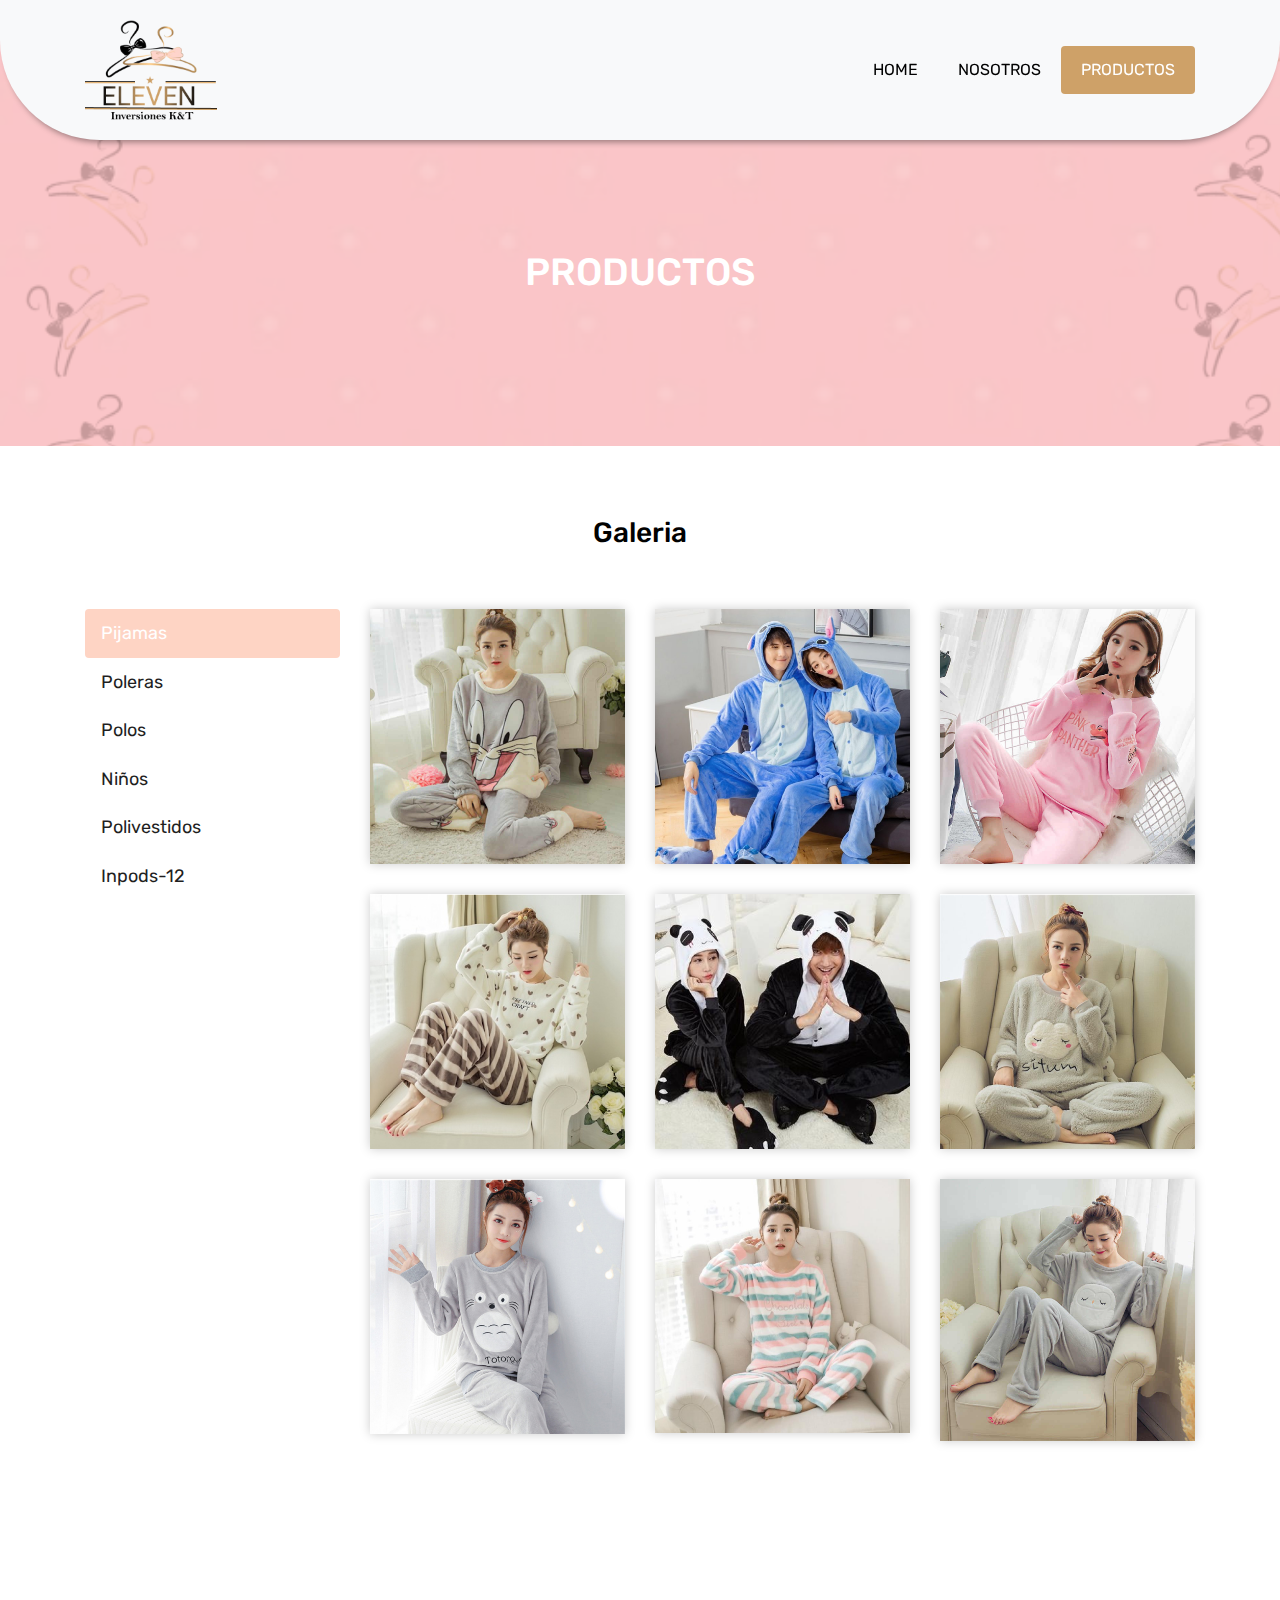
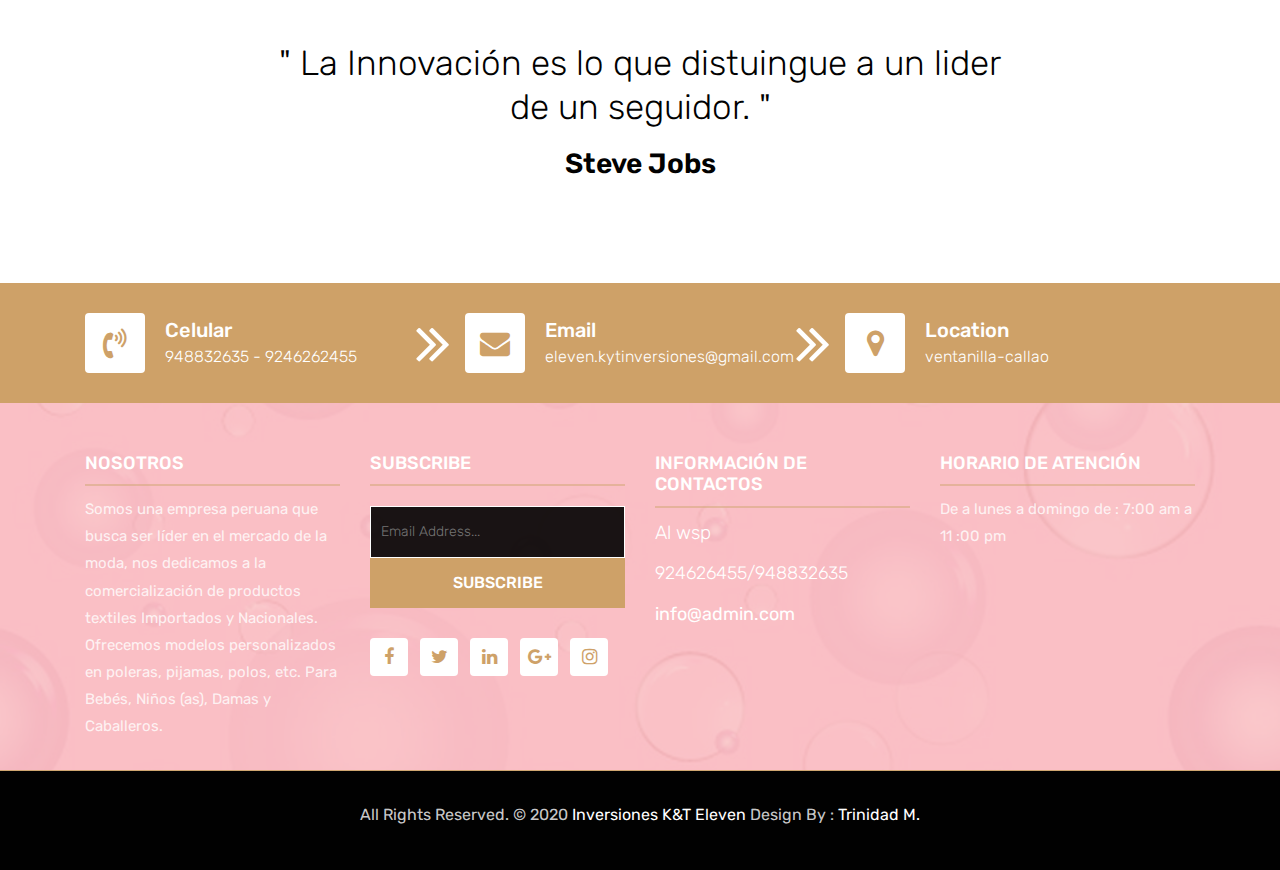
<file: menu.html>
<!DOCTYPE html>
<html lang="en">
<!-- Basic -->

<head>
	<meta charset="utf-8">
	<meta http-equiv="X-UA-Compatible" content="IE=edge">

	<!-- Mobile Metas -->
	<meta name="viewport" content="width=device-width, initial-scale=1">

	<!-- Site Metas -->
	<title>Elevenkytinversiones</title>
	<meta name="keywords" content="">
	<meta name="description" content="">
	<meta name="author" content="">

	<!-- Site Icons -->
	<link rel="shortcut icon" href="images/favicon.ico" type="image/x-icon">
	<link rel="apple-touch-icon" href="images/apple-touch-icon.png">

	<!-- Bootstrap CSS -->
	<link rel="stylesheet" href="css/bootstrap.min.css">
	<!-- Site CSS -->
	<link rel="stylesheet" href="css/style.css">
	<!-- Responsive CSS -->
	<link rel="stylesheet" href="css/responsive.css">
	<!-- Custom CSS -->
	<link rel="stylesheet" href="css/custom.css">

	<!--[if lt IE 9]>
      <script src="https://oss.maxcdn.com/libs/html5shiv/3.7.0/html5shiv.js"></script>
      <script src="https://oss.maxcdn.com/libs/respond.js/1.4.2/respond.min.js"></script>
    <![endif]-->

</head>

<body>
	<!-- Start header -->
	<header class="top-navbar">
		<nav class="navbar navbar-expand-lg navbar-light bg-light">
			<div class="container">
				<a class="navbar-brand" href="index.html">
					<img class="logo" src="images/logo de la pagiona.png" alt="" />
				</a>
				<button class="navbar-toggler" type="button" data-toggle="collapse" data-target="#navbars-rs-food"
					aria-controls="navbars-rs-food" aria-expanded="false" aria-label="Toggle navigation">
					<span class="navbar-toggler-icon"></span>
				</button>
				<div class="collapse navbar-collapse" id="navbars-rs-food">
					<ul class="navbar-nav ml-auto">
						<li class="nav-item"><a class="nav-link" href="index.html">Home</a></li>
						<li class="nav-item"><a class="nav-link" href="about.html">Nosotros</a></li>
						<li class="nav-item active"><a class="nav-link" href="menu.html">Productos</a></li>
						<!--	<li class="nav-item dropdown">
							<a class="nav-link dropdown-toggle" href="#" id="dropdown-a" data-toggle="dropdown">Pages</a>
							<div class="dropdown-menu" aria-labelledby="dropdown-a">
								<a class="dropdown-item" href="reservation.html">Reservation</a>
								<a class="dropdown-item" href="stuff.html">Stuff</a>
								<a class="dropdown-item" href="gallery.html">Gallery</a>
							</div>
						</li>
						<li class="nav-item dropdown">
							<a class="nav-link dropdown-toggle" href="#" id="dropdown-a" data-toggle="dropdown">Blog</a>
							<div class="dropdown-menu" aria-labelledby="dropdown-a">
								<a class="dropdown-item" href="blog.html">blog</a>
								<a class="dropdown-item" href="blog-details.html">blog Single</a>
							</div>
						</li> -->
				</div>
			</div>
		</nav>
	</header>
	<!-- End header -->

	<!-- Start All Pages -->
	<div class="all-page-title page-breadcrumb">
		<div class="container text-center">
			<div class="row">
				<div class="col-lg-12">
					<h1>PRODUCTOS</h1>
				</div>
			</div>
		</div>
	</div>
	<!-- End All Pages -->
	<!-- Start Gallery 
	<div class="gallery-box">
		<div class="container">
			<div class="row">
				<div class="col-lg-12">
					<div class="heading-title text-center">
						<h2>Ofertas Especiales de Temporadas</h2>
						<p>Lorem Ipsum is simply dummy text of the printing and typesetting</p>
					</div>
				</div>
			</div>
			<div class="tz-gallery">
				<div class="row">
					<div class="col-sm-12 col-md-4 col-lg-4">
						<a class="lightbox" href="images/polera  u.jpg">
							<img class="img-fluid" src="images/polera  u.jpg" alt="Gallery Images">
						</a>
					</div>
					<div class="col-sm-6 col-md-4 col-lg-4">
						<a class="lightbox" href="images/polera alianza 3.jpg">
							<img class="img-fluid" src="images/polera alianza 3.jpg" alt="Gallery Images">
						</a>
					</div>
					<div class="col-sm-6 col-md-4 col-lg-4">
						<a class="lightbox" href="images/polos frases de sueño.jpg">
							<img class="img-fluid" src="images/polos frases de sueño.jpg" alt="Gallery Images">
						</a>
					</div>
					<div class="col-sm-12 col-md-4 col-lg-4">
						<a class="lightbox" href="images/coneion perfercta polos.jpg">
							<img class="img-fluid" src="images/coneion perfercta polos.jpg" alt="Gallery Images">
						</a>
					</div>
					<div class="col-sm-6 col-md-4 col-lg-4">
						<a class="lightbox" href="images/poleras veguyeta.jpg">
							<img class="img-fluid" src="images/poleras veguyeta.jpg" alt="Gallery Images">
						</a>
					</div>
					<div class="col-sm-6 col-md-4 col-lg-4">
						<a class="lightbox" href="images/poni con  capucha.jpg">
							<img class="img-fluid" src="images/pijama enteriza uniocrniio madre e hija.jpg" alt="Gallery Images">
						</a>
					</div>
				</div>
			</div>
		</div>
	</div>
	 End Gallery -->


	<!-- Start Menu -->
	<div class="menu-box">
		<div class="container">
			<div class="row">
				<div class="col-lg-12">
					<div class="heading-title text-center">
						<h2>Galeria</h2>
					</div>
				</div>
			</div>

			<div class="row inner-menu-box">
				<div class="col-3">
					<div class="nav flex-column nav-pills" id="v-pills-tab" role="tablist" aria-orientation="vertical">


						<a class="nav-link active" id="v-pills-home-tab" data-toggle="pill" href="#v-pills-home" role="tab"
							aria-controls="v-pills-home" aria-selected="true">Pijamas</a>




						<a class="nav-link" id="v-pills-profile-tab" data-toggle="pill" href="#v-pills-profile" role="tab"
							aria-controls="v-pills-profile" aria-selected="false">Poleras</a>



						<a class="nav-link" id="v-pills-messages-tab" data-toggle="pill" href="#v-pills-messages" role="tab"
							aria-controls="v-pills-messages" aria-selected="false">Polos</a>


						<a class="nav-link" id="v-pills-settings-tab" data-toggle="pill" href="#v-pills-settings" role="tab"
							aria-controls="v-pills-settings" aria-selected="false">Niños</a>


						<a class="nav-link" id="v-pills-essus-tab" data-toggle="pill" href="#v-pills-essus" role="tab"
							aria-controls="v-pills-essus" aria-selected="false">Polivestidos</a>


						<a class="nav-link" id="v-pills-yoguers-tab" data-toggle="pill" href="#v-pills-yoguers" role="tab"
							aria-controls="v-pills-yoguers" aria-selected="false">Inpods-12</a>
					</div>
				</div>
				<!--PIJAMAS-->
				<div class="col-9">
					<div class="tab-content" id="v-pills-tabContent">

						<div class="tab-pane fade show active" id="v-pills-home" role="tabpanel" aria-labelledby="v-pills-home-tab">
							<div class="row">
								<div class="col-lg-4 col-md-6 special-grid drinks">
									<div class="gallery-single fix">
										<img src="images/pijam bugs bubby mujer polar.png" class="img-fluid" alt="Image">
										<div class="why-text">
											<h4>Pijama Bugs Bunny </h4>
											<p>Pijama con diseño de bugs bunny color plomo para dama, micropolar importado
												tallas = S.M.L.

											</p>
											<h5> s/ 85.90</h5>
										</div>
									</div>
								</div>

								<div class="col-lg-4 col-md-6 special-grid drinks">
									<div class="gallery-single fix">
										<img src="images/pijama stich azul pareja.png" class="img-fluid" alt="Image">
										<div class="why-text">
											<h4>Pijama stick para Adultos</h4>
											<p>Pijama con diseño de stich color azul para damas y caballeros material felpa antialergico.
												tallas = S.M.</p>
											<h5> s/.85.90 cada uno</h5>
										</div>
									</div>
								</div>

								<div class="col-lg-4 col-md-6 special-grid drinks">
									<div class="gallery-single fix">
										<img src="images/pijama pantera rosa.png" class="img-fluid" alt="Image">
										<div class="why-text">
											<h4>Pijama Bugs Bunny</h4>
											<p>Pijama con diseño de bugs bunny color melón para dama, micropolar importado
												tallas = S.M.L.</p>
											<h5> s/ 85.90</h5>
										</div>
									</div>
								</div>

								<div class="col-lg-4 col-md-6 special-grid lunch">
									<div class="gallery-single fix">
										<img src="images/pijama a rayas de corazones.png" class="img-fluid" alt="Image">
										<div class="why-text">
											<h4>Pijama de corazones</h4>
											<p>Pijama con diseño de corazones color blanco con marrón para dama, micropolar importado
												tallas = S.M.L.</p>
											<h5> s/.85.90</h5>
										</div>
									</div>
								</div>

								<div class="col-lg-4 col-md-6 special-grid lunch">
									<div class="gallery-single fix">
										<img src="images/pijama panda pareja.png" class="img-fluid" alt="Image">
										<div class="why-text">
											<h4>Pijama Panda para Adultos</h4>
											<p>Pijama con diseño de Panda para damas y caballeros material felpa antialergico.
												tallas = M.</p>
											<h5> s/ 85.90 cada uno</h5>
										</div>
									</div>
								</div>

								<div class="col-lg-4 col-md-6 special-grid lunch">
									<div class="gallery-single fix">
										<img src="images/piajama situm plomo.png" class="img-fluid" alt="Image">
										<div class="why-text">
											<h4>Pijama Situm</h4>
											<p>Pijama con diseño de situm color plomo para dama, micropolar importado
												tallas = S.M.L..</p>
											<h5> s/85.90</h5>
										</div>
									</div>
								</div>

								<div class="col-lg-4 col-md-6 special-grid dinner">
									<div class="gallery-single fix">
										<img src="images/pijama buho plomo.png" class="img-fluid" alt="Image">
										<div class="why-text">
											<h4>Pijama Buho</h4>
											<p>Pijama con diseño de Buho color plomo para dama, micropolar importado
												tallas = S.M.L</p>
											<h5> s/.85.90</h5>
										</div>
									</div>
								</div>

								<div class="col-lg-4 col-md-6 special-grid dinner">
									<div class="gallery-single fix">
										<img src="images/pijama a rayas letra chocolate.png" class="img-fluid" alt="Image">
										<div class="why-text">
											<h4>Pijama chocolate</h4>
											<p>Pijama con diseño de letra chocolate a rayas azul y rosa para dama, micropolar importado
												tallas = S.M.Ld.</p>
											<h5> s/85.90</h5>
										</div>
									</div>
								</div>

								<div class="col-lg-4 col-md-6 special-grid dinner">
									<div class="gallery-single fix">
										<img src="images/pijama buho cerrado el ojo.png" class="img-fluid" alt="Image">
										<div class="why-text">
											<h4>Pijama Buho Dormilón</h4>
											<p>Pijama con diseño de Buho dormilón color plomo para dama, micropolar importado
												tallas = S.M.L.</p>
											<h5> s/.85.90</h5>
										</div>
									</div>
								</div>
							</div>
						</div>
						<!--POLERAS-->
						<div class="tab-pane fade" id="v-pills-profile" role="tabpanel" aria-labelledby="v-pills-profile-tab">
							<div class="row">
								<div class="col-lg-4 col-md-6 special-grid drinks">
									<div class="gallery-single fix">
										<img src="images/´poleras best friend bñlanco.png" class="img-fluid" alt="Image">
										<div class="why-text">
											<h4>Polera Best Friend</h4>
											<p>Polera Best friend color Blanco, Rojo, Azul, Rosado, Negro, plomo sin capucha para damas
												material Franela reactiva.
												Talla= S.M.L.XL.</p>
											<h5> S/. 59.90 cada uno</h5>
										</div>
									</div>
								</div>

								<div class="col-lg-4 col-md-6 special-grid drinks">
									<div class="gallery-single fix">
										<img src="images/polera friee fire ploma.png" class="img-fluid" alt="Image">
										<div class="why-text">
											<h4>Polera Bugs Bunny</h4>
											<p>Polera diseño Bugs Bunny color azul con rojo en puntos blancos sin capucha para dama material
												Franela reactiva.
												Talla = S.M.L.XL.</p>
											<h5> S/ 64.90</h5>
										</div>
									</div>
								</div>
								<div class="col-lg-4 col-md-6 special-grid drinks">
									<div class="gallery-single fix">
										<img src="images/poleras mr y mrs pñareja.png" class="img-fluid" alt="Image">
										<div class="why-text">
											<h4>Poleras Pareja</h4>
											<p>Polera diseño de mikey mause en letras de pareja hombre /mujer con capúcha todos los colores
												material French Terry
												Talla= S.M.L.XL.</p>
											<h5> S/69.90 cada uno</h5>
										</div>
									</div>
								</div>
								<div class="col-lg-4 col-md-6 special-grid drinks">
									<div class="gallery-single fix">
										<img src="images/polera de la u rpojp con caúcha.png" class="img-fluid" alt="Image">
										<div class="why-text">
											<h4>Poletra Universitario</h4>
											<p>Polera deportiva de la U color rojo con capucha para caballeros material Franela reactiva.
												Talla= S.M.L.XL.
											</p>
											<h5> S/69.90</h5>
										</div>
									</div>
								</div>
								<div class="col-lg-4 col-md-6 special-grid drinks">
									<div class="gallery-single fix">
										<img src="images/polera alianza pareja.png" class="img-fluid" alt="Image">
										<div class="why-text">
											<h4>Polera Alianza Lima </h4>
											<p>Polera deportiva de Alienza Lima sin capucha para caballero en color azul, Negro, Plomo, Blanco
												material Franela reactiva.
												Talla= S.M.L.XL.</p>
											<h5> S/. 59.90</h5>
										</div>
									</div>
								</div>
								<div class="col-lg-4 col-md-6 special-grid drinks">
									<div class="gallery-single fix">
										<img src="images/polera cristal ploma hombre.png" class="img-fluid" alt="Image">
										<div class="why-text">
											<h4>Polera Cristal</h4>
											<p>Polera deportiva de Cristal con capucha para caballero en color azul, Negro, Plomo, Blanco
												material Franela reactiva.
												Talla=.M.L.XL.</p>
											<h5> S/.69.90</h5>
										</div>
									</div>
								</div>
								<div class="col-lg-4 col-md-6 special-grid drinks">
									<div class="gallery-single fix">
										<img src="images/polera fornite hombre.png" class="img-fluid" alt="Image">
										<div class="why-text">
											<h4>Polera Fornite</h4>
											<p>Polera con estampado de Fornite sin capucha para caballero en color azul, Negro, Plomo, Blanco
												material Franela reactiva.
												Talla= S.M.L.XL.</p>
											<h5> S/.59.90</h5>
										</div>
									</div>
								</div>
								<div class="col-lg-4 col-md-6 special-grid drinks">
									<div class="gallery-single fix">
										<img src="images/polera universidad mujer.png" class="img-fluid" alt="Image">
										<div class="why-text">
											<h4>Polera Universitaria</h4>
											<p>Polera con estampado de la universidad para damas / caballero en color azul, Negro, Plomo,
												Blanco material Franela reactiva.
												Talla= S.M.L.XL.</p>
											<h5> S/.59.90</h5>
										</div>
									</div>
								</div>

								<div class="col-lg-4 col-md-6 special-grid drinks">
									<div class="gallery-single fix">
										<img src="images/poleras de play pareja en rojo.png" class="img-fluid" alt="Image">
										<div class="why-text">
											<h4>Polera Play Game</h4>
											<p>Polera con estampado de videojuego con capucha para damas / caballero en color Rojo azul,
												Negro, Plomo, Blanco material Franela reactiva.
												Talla= S.M.L.XL.
											</p>
											<h5> S/.69.90</h5>
										</div>
									</div>
								</div>
							</div>
						</div>
						<!--POLOS-->
						<div class="tab-pane fade" id="v-pills-messages" role="tabpanel" aria-labelledby="v-pills-messages-tab">
							<div class="row">
								<div class="col-lg-4 col-md-6 special-grid lunch">
									<div class="gallery-single fix">
										<img src="images/polos con nombre pareja.png" class="img-fluid" alt="Image">
										<div class="why-text">
											<h4>Polos Estampado Pareja</h4>
											<p>Polos Estamapado Personalizados en todos los colores para dama y caballeros material algodón
												Talla=S.M.L.</p>
											<h5> S/34.90 cada uno</h5>
										</div>
									</div>
								</div>

								<div class="col-lg-4 col-md-6 special-grid lunch">
									<div class="gallery-single fix">
										<img src="images/polos de pareja spiderman m2.png" class="img-fluid" alt="Image">
										<div class="why-text">
											<h4>Polos spiderman</h4>
											<p>Polos estampados diseño de spiderman ideal para pareja en todos los colores material algodón
												Talla=S.M.L.</p>
											<h5> S/34.90 cada uno</h5>
										</div>
									</div>
								</div>
								<div class="col-lg-4 col-md-6 special-grid lunch">
									<div class="gallery-single fix">
										<img src="images/polos forever en pareja forever.png" class="img-fluid" alt="Image">
										<div class="why-text">
											<h4>Polos Estampados Calaberas</h4>
											<p>Polos estampados diseño de calaberas para damas y caballeros en todos los colores material
												algodón
												Talla=S.M.L.</p>
											<h5> S/.34.90 cada uno</h5>
										</div>
									</div>
								</div>
								<div class="col-lg-4 col-md-6 special-grid lunch">
									<div class="gallery-single fix">
										<img src="images/polos pñareja de pocoyo en blanco.png" class="img-fluid" alt="Image">
										<div class="why-text">
											<h4>Polos Pocoyo</h4>
											<p>Polos estampados diseño de Pocoyo para damas y caballeros en todos los colores material algodón
												Talla=S.M.L.</p>
											<h5> S/.34.90 cada uno </h5>
										</div>
									</div>
								</div>
								<div class="col-lg-4 col-md-6 special-grid lunch">
									<div class="gallery-single fix">
										<img src="images/polos spiderman en  pareja.png" class="img-fluid" alt="Image">
										<div class="why-text">
											<h4>Polos Spiderman</h4>
											<p>Polos estampados diseño de Spiderman para damas y caballeros en todos los colores material
												algodón
												Talla=S.M.L..</p>
											<h5> S/.34.90 cada uno.</h5>
										</div>
									</div>
								</div>
								<div class="col-lg-4 col-md-6 special-grid lunch">
									<div class="gallery-single fix">
										<img src="images/polos áreja sueño en letra.png" class="img-fluid" alt="Image">
										<div class="why-text">
											<h4>Polos letras de sueños </h4>
											<p>Polos estampados diseño de frases para damas y caballeros en todos los colores material algodón
												Talla=S.M.L.</p>
											<h5> S/.34.90 cada uno.</h5>
										</div>
									</div>
								</div>
								<div class="col-lg-4 col-md-6 special-grid lunch">
									<div class="gallery-single fix">
										<img src="images/polo trio famili.png" class="img-fluid" alt="Image">
										<div class="why-text">
											<h4>Polos Family</h4>
											<p>Polos estampados diseño Familia para damas y caballeros y niños(todas las tallas) en todos los
												colores material algodón
												Talla=S.M.L..</p>
											<h5> s/.90. 00 Los tres.</h5>
										</div>
									</div>
								</div>
								<div class="col-lg-4 col-md-6 special-grid lunch">
									<div class="gallery-single fix">
										<img src="images/polo progamm.png" class="img-fluid" alt="Image">
										<div class="why-text">
											<h4>Polos Frases </h4>
											<p>Polos estampados diseño de frases de programador, para damas y caballeros en todos los colores
												material algodón
												Talla=S.M.L.</p>
											<h5> 34.90</h5>
										</div>
									</div>
								</div>

								<div class="col-lg-4 col-md-6 special-grid lunch">
									<div class="gallery-single fix">
										<img src="images/polo wall e aul pareja.png" class="img-fluid" alt="Image">
										<div class="why-text">
											<h4>Polos Estampados Wall-E</h4>
											<p>Polos estampados diseño de Wall-E para damas y caballeros en todos los colores material algodón
												Talla=S.M.L..</p>
											<h5> S/.34.90 cada uno.</h5>
										</div>
									</div>
								</div>
							</div>
						</div>
						<!--NIÑOS-->
						<div class="tab-pane fade" id="v-pills-settings" role="tabpanel" aria-labelledby="v-pills-settings-tab">
							<div class="row">
								<div class="col-lg-4 col-md-6 special-grid dinner">
									<div class="gallery-single fix">
										<img src="images/pijama bebe inicornio 1.png" class="img-fluid" alt="Image">
										<div class="why-text">
											<h4>Pijama Bebe Unicornio</h4>
											<p>Pijama con diseño de unicornio con capucha color fuccia con blanco para bebe, material felpa antialergico.
												Disponible en Talla = 4</p>
											<h5> s/.85.90</h5>
										</div>
									</div>
								</div>


								<div class="col-lg-4 col-md-6 special-grid dinner">
									<div class="gallery-single fix">
										<img src="images/pijama bebe de stich.png" class="img-fluid" alt="Image">
										<div class="why-text">
											<h4>Pijama bebe Stich</h4>
											<p>Pijama con diseño de Stich, color azul para bebe material felpa antialergico
												Disponible en Talla = 4 </p>
											<h5> s/. 85.90</h5>
										</div>
									</div>
								</div>
								<div class="col-lg-4 col-md-6 special-grid dinner">
									<div class="gallery-single fix">
										<img src="images/pijama panda bebe.png" class=" img-fluid" alt="Image">
										<div class="why-text">
											<h4>Pijama bebe Panda</h4>
											<p>Pijama con diseño de panda, para bebe material felpa antialergicas.
												Disponible en Talla = 4 </p>
											<h5> s/.85.90</h5>
										</div>
									</div>
								</div>
								<div class="col-lg-4 col-md-6 special-grid dinner">
									<div class="gallery-single fix">
										<img src="images/polera niña frozen.png" class="img-fluid" alt="Image">
										<div class="why-text">
											<h4>Poleras Estampado Frozen</h4>
											<p>Poleras estampados diseño de Frozen (puedes escoger tu diseño que más te
												guste) para niñas en
												todos los colores material algodón
												todas las tallas</p>
											<h5> S/67.90 </h5>
										</div>
									</div>
								</div>
								<div class="col-lg-4 col-md-6 special-grid dinner">
									<div class="gallery-single fix">
										<img src="images/ppolera niños troll.png" class="img-fluid" alt="Image">
										<div class="why-text">
											<h4>Poleras Estamapados de Troll </h4>
											<p>Poleras estampados diseño de Troll (puedes escoger tu diseño que más te
												guste) para niños en
												todos los colores material algodón
												todas las tallas.</p>
											<h5>S/67.90 </h5>
										</div>
									</div>
								</div>
								<div class="col-lg-4 col-md-6 special-grid dinner">
									<div class="gallery-single fix">
										<img src="images/polera niños sony.png " class="img-fluid" alt="Image">
										<div class="why-text">
											<h4>Poleras Estampado de Sony</h4>
											<p>Poleras estampados diseño de Sony (puedes escoger tu diseño que más te
												guste) para niños en
												todos los colores material algodón
												todas las tallas.</p>
											<h5> S/ 67.90</h5>
										</div>
									</div>
								</div>
								<div class="col-lg-4 col-md-6 special-grid dinner">
									<div class="gallery-single fix">
										<img src="images/polo niña troll.png" class="img-fluid" alt="Image">
										<div class="why-text">
											<h4>Polo Estampados de Troll</h4>
											<p>Polos estampados diseño de Troll (puedes escoger tu diseño que mas te
												guste) para niñas en
												todos los colores material algodón
												todas las tallas.</p>
											<h5> S/ 34.90</h5>
										</div>
									</div>
								</div>
								<div class="col-lg-4 col-md-6 special-grid dinner">
									<div class="gallery-single fix">
										<img src="images/polo niños fornite.png" class="img-fluid" alt="Image">
										<div class="why-text">
											<h4>Polo Estampado de Fornite</h4>
											<p>Polos estampados diseño de Frozen (puedes escoger tu diseño que mas te
												guste) para niñas en
												todos los colores material algodón
												todas las tallas.</p>
											<h5> S/ 34.90</h5>
										</div>
									</div>
								</div>

								<div class="col-lg-4 col-md-6 special-grid dinner">
									<div class="gallery-single fix">
										<img src="images/polo minecrarft niños.png" class="img-fluid" alt="Image">
										<div class="why-text">
											<h4>Polo Estamapoado de Minecraft </h4>
											<p>Polos estampados diseño de Minecraft (puedes escoger tu diseño que mas te
												guste) para niñas
												(os) en todos los colores material algodón
												todas las tallas.</p>
											<h5> $24.79</h5>
										</div>
									</div>
								</div>
							</div>
						</div>
						<!--POLIVESTIDOS-->
						<div class="tab-pane fade" id="v-pills-essus" role="tabpanel" aria-labelledby="v-pills-essus-tab">
							<div class="row">
								<div class="col-lg-4 col-md-6 special-grid lunch">
									<div class="gallery-single fix">
										<img src="images/polivestidos en gris claro.png" class="img-fluid" alt="Image">
										<div class="why-text">
											<h4>Polivestidos llano</h4>
											<p>Polivestidos en color gris claro material angora
												Talla= M.L.</p>
											<h5> S/60.00 </h5>
										</div>
									</div>
								</div>
								<div class="col-lg-4 col-md-6 special-grid lunch">
									<div class="gallery-single fix">
										<img src="images/polivestidos en negro.png" class="img-fluid" alt="Image">
										<div class="why-text">
											<h4>Polivestido llano</h4>
											<p>Polivestidos en color negro material angora
												Talla= M.L.</p>
											<h5> S/60.00 </h5>
										</div>
									</div>
								</div>
								<div class="col-lg-4 col-md-6 special-grid lunch">
									<div class="gallery-single fix">
										<img src="images/polivestidos variados.png" class="img-fluid" alt="Image">
										<div class="why-text">
											<h4>Polivestido Llano</h4>
											<p>Polivestido varios colores material angora
												Talla=M.L.</p>
											<h5> S/60.00 cada uno</h5>
										</div>
									</div>
								</div>

								<!-- 
								<div class="col-lg-4 col-md-6 special-grid lunch">
									<div class="gallery-single fix">
										<img src="images/polos con nombre pareja.png" class="img-fluid" alt="Image">
										<div class="why-text">
											<h4>Polos Estampado Pareja</h4>
											<p>Polos Estamapado Personalizados en todos los colores para dama y caballeros material
												algodón
												Talla=S.M.L.</p>
											<h5> S/34.90 cada uno</h5>
										</div>
									</div>
								</div>
								<div class="col-lg-4 col-md-6 special-grid lunch">
									<div class="gallery-single fix">
										<img src="images/polos con nombre pareja.png" class="img-fluid" alt="Image">
										<div class="why-text">
											<h4>Polos Estampado Pareja</h4>
											<p>Polos Estamapado Personalizados en todos los colores para dama y caballeros material
												algodón
												Talla=S.M.L.</p>
											<h5> S/34.90 cada uno</h5>
										</div>
									</div>
								</div>
								<div class="col-lg-4 col-md-6 special-grid lunch">
									<div class="gallery-single fix">
										<img src="images/polos con nombre pareja.png" class="img-fluid" alt="Image">
										<div class="why-text">
											<h4>Polos Estampado Pareja</h4>
											<p>Polos Estamapado Personalizados en todos los colores para dama y caballeros material
												algodón
												Talla=S.M.L.</p>
											<h5> S/34.90 cada uno</h5>
										</div>
									</div>
								</div>
								<div class="col-lg-4 col-md-6 special-grid lunch">
									<div class="gallery-single fix">
										<img src="images/polos con nombre pareja.png" class="img-fluid" alt="Image">
										<div class="why-text">
											<h4>Polos Estampado Pareja</h4>
											<p>Polos Estamapado Personalizados en todos los colores para dama y caballeros material
												algodón
												Talla=S.M.L.</p>
											<h5> S/34.90 cada uno</h5>
										</div>
									</div>
								</div>
								<div class="col-lg-4 col-md-6 special-grid lunch">
									<div class="gallery-single fix">
										<img src="images/polos con nombre pareja.png" class="img-fluid" alt="Image">
										<div class="why-text">
											<h4>Polos Estampado Pareja</h4>
											<p>Polos Estamapado Personalizados en todos los colores para dama y caballeros material
												algodón
												Talla=S.M.L.</p>
											<h5> S/34.90 cada uno</h5>
										</div>
									</div>
								</div>
								<div class="col-lg-4 col-md-6 special-grid lunch">
									<div class="gallery-single fix">
										<img src="images/polos con nombre pareja.png" class="img-fluid" alt="Image">
										<div class="why-text">
											<h4>Polos Estampado Pareja</h4>
											<p>Polos Estamapado Personalizados en todos los colores para dama y caballeros material
												algodón
												Talla=S.M.L.</p>
											<h5> S/34.90 cada uno</h5>
										</div>
									</div>
								</div>-->
							</div>
						</div>
						<!--AURICULARES INPODS-12-->
						<div class="tab-pane fade" id="v-pills-yoguers" role="tabpanel" aria-labelledby="v-pills-yoguers-tab">
							<div class="row">
								<div class="col-lg-4 col-md-6 special-grid lunch">
									<div class="gallery-single fix">
										<img src="images/inpods azul noche.png" class="img-fluid" alt="Image">
										<div class="why-text">
											<h4>Inpods-12 Azul acero</h4>
											<p>Auriculares bluetooth compatible con los telefonos moviles de Android y IOS Micrsoft,etc.</p>
												<p>Distancia de alcanse inhalámbricio de 10 metros.</p>
												<p>Capacidad de bateria de 300 mAh</p>
												<p>Potecia de carga: DC5V fuente de alimentación(agujero redondo interfaz, puerto usb de la computadora
													o telefono movil, cragador de coche.)</p>
												<p>Producto con garantia.</p>
											<h5> S/60.00 </h5>
										</div>
									</div>
								</div>
								<div class="col-lg-4 col-md-6 special-grid lunch">
									<div class="gallery-single fix">
										<img src="images/inpods azul blanco.png" class="img-fluid" alt="Image">
										<div class="why-text">
											<h4>Inpods-12 Blanco</h4>
											<p>Auriculares bluetooth compatible con los telefonos moviles de Android y IOS Micrsoft,etc.</p>
											<p>Distancia de alcanse inhalámbricio de 10 metros.</p>
											<p>Capacidad de bateria de 300 mAh</p>
											<p>Potecia de carga: DC5V fuente de alimentación(agujero redondo interfaz, puerto usb de la computadora
												o telefono movil, cragador de coche.)</p>
											<p>Producto con garantía.</p>
											<h5> S/60.00 </h5>
										</div>
									</div>
								</div>
								<div class="col-lg-4 col-md-6 special-grid lunch">
									<div class="gallery-single fix">
										<img src="images/inpods celeste.png" class="img-fluid" alt="Image">
										<div class="why-text">
											<h4>Inpods-12 Celeste</h4>
											<p>Auriculares bluetooth compatible con los telefonos moviles de Android y IOS Micrsoft,etc.</p>
											<p>Distancia de alcanse inhalámbricio de 10 metros.</p>
											<p>Capacidad de bateria de 300 mAh</p>
											<p>Potecia de carga: DC5V fuente de alimentación(agujero redondo interfaz, puerto usb de la computadora
												o telefono movil, cragador de coche.)</p>
											<p>Producto con garantía.</p>
											<h5> S/60.00 </h5>
										</div>
									</div>
								</div>
								<div class="col-lg-4 col-md-6 special-grid lunch">
									<div class="gallery-single fix">
										<img src="images/inpods negro.png" class="img-fluid" alt="Image">
										<div class="why-text">
											<h4>Inpods-12 Negro</h4>
											<p>Auriculares bluetooth compatible con los telefonos moviles de Android y IOS Micrsoft,etc.</p>
											<p>Distancia de alcanse inhalámbricio de 10 metros.</p>
											<p>Capacidad de bateria de 300 mAh</p>
											<p>Potecia de carga: DC5V fuente de alimentación(agujero redondo interfaz, puerto usb de la computadora
												o telefono movil, cragador de coche.)</p>
											<p>Producto con garantía.</p>
											<h5> S/60.00 </h5>
										</div>
									</div>
								</div>
								<div class="col-lg-4 col-md-6 special-grid lunch">
									<div class="gallery-single fix">
										<img src="images/inpods rosado.png" class="img-fluid" alt="Image">
										<div class="why-text">
											<h4>Inpods-12 Rosado</h4>
											<p>Auriculares bluetooth compatible con los telefonos moviles de Android y IOS Micrsoft,etc.</p>
											<p>Distancia de alcanse inhalámbricio de 10 metros.</p>
											<p>Capacidad de bateria de 300 mAh</p>
											<p>Potecia de carga: DC5V fuente de alimentación(agujero redondo interfaz, puerto usb de la computadora
												o telefono movil, cragador de coche.)</p>
											<p>Producto con garantía.</p>
											<h5> S/60.00 </h5>
										</div>
									</div>
								</div>
								<div class="col-lg-4 col-md-6 special-grid lunch">
									<div class="gallery-single fix">
										<img src="images/inpods gris.png" class="img-fluid" alt="Image">
										<div class="why-text">
											<h4>Inpods-12 Gris</h4>
											<p>Auriculares bluetooth compatible con los telefonos moviles de Android y IOS Micrsoft,etc. Distancia de alcanse inhalámbricio de 10 metros. Capacidad de bateria de 300 mAh.
											   Potecia de carga: DC5V fuente de alimentación(agujero redondo interfaz, puerto usb de la computadora
												o telefono movil, cragador de coche).Producto con garantía.</p>
											<h5> S/60.00 </h5>
										</div>
									</div>
								</div>


							</div>
						</div>
					</div>
				</div>
			</div>
		</div>
	</div>

	</div>
	</div>


	<!---->
	<!-- End Menu -->

	<!-- Start QT -->
	<div class="qt-box qt-background">
		<div class="container">
			<div class="row">
				<div class="col-md-8 ml-auto mr-auto text-center">
					<p class="lead ">
						" La Innovación es lo que distuingue a un lider de un seguidor. "
					</p>
					<span class="lead">Steve Jobs</span>
				</div>
			</div>
		</div>
	</div>
	<!-- End QT -->

	<!-- Start Customer Reviews
	<div class="customer-reviews-box">
		<div class="container">
			<div class="row">
				<div class="col-lg-12">
					<div class="heading-title text-center">
						<h2>Customer Reviews</h2>
						<p>Lorem Ipsum is simply dummy text of the printing and typesetting</p>
					</div>
				</div>
			</div>
			<div class="row">
				<div class="col-md-8 mr-auto ml-auto text-center">
					<div id="reviews" class="carousel slide" data-ride="carousel">
						<div class="carousel-inner mt-4">
							<div class="carousel-item text-center active">
								<div class="img-box p-1 border rounded-circle m-auto">
									<img class="d-block w-100 rounded-circle" src="images/quotations-button.png" alt="">
								</div>
								<h5 class="mt-4 mb-0"><strong class="text-warning text-uppercase">Paul Mitchel</strong></h5>
								<h6 class="text-dark m-0">Web Developer</h6>
								<p class="m-0 pt-3">Lorem ipsum dolor sit amet, consectetur adipiscing elit. Nam eu sem tempor, varius quam at, luctus dui. Mauris magna metus, dapibus nec turpis vel, semper malesuada ante. Idac bibendum scelerisque non non purus. Suspendisse varius nibh non aliquet.</p>
							</div>
							<div class="carousel-item text-center">
								<div class="img-box p-1 border rounded-circle m-auto">
									<img class="d-block w-100 rounded-circle" src="images/quotations-button.png" alt="">
								</div>
								<h5 class="mt-4 mb-0"><strong class="text-warning text-uppercase">Steve Fonsi</strong></h5>
								<h6 class="text-dark m-0">Web Designer</h6>
								<p class="m-0 pt-3">Lorem ipsum dolor sit amet, consectetur adipiscing elit. Nam eu sem tempor, varius quam at, luctus dui. Mauris magna metus, dapibus nec turpis vel, semper malesuada ante. Idac bibendum scelerisque non non purus. Suspendisse varius nibh non aliquet.</p>
							</div>
							<div class="carousel-item text-center">
								<div class="img-box p-1 border rounded-circle m-auto">
									<img class="d-block w-100 rounded-circle" src="images/quotations-button.png" alt="">
								</div>
								<h5 class="mt-4 mb-0"><strong class="text-warning text-uppercase">Daniel vebar</strong></h5>
								<h6 class="text-dark m-0">Seo Analyst</h6>
								<p class="m-0 pt-3">Lorem ipsum dolor sit amet, consectetur adipiscing elit. Nam eu sem tempor, varius quam at, luctus dui. Mauris magna metus, dapibus nec turpis vel, semper malesuada ante. Idac bibendum scelerisque non non purus. Suspendisse varius nibh non aliquet.</p>
							</div>
						</div>
						<a class="carousel-control-prev" href="#reviews" role="button" data-slide="prev">
							<i class="fa fa-angle-left" aria-hidden="true"></i>
							<span class="sr-only">Previous</span>
						</a>
						<a class="carousel-control-next" href="#reviews" role="button" data-slide="next">
							<i class="fa fa-angle-right" aria-hidden="true"></i>
							<span class="sr-only">Next</span>
						</a>
                    </div>
				</div>
			</div>
		</div>
	</div>
	 End Customer Reviews -->


	<!-- Start Footer -->
	<!-- Start Contact info -->
	<div class="contact-imfo-box">
		<div class="container">
			<div class="row">
				<div class="col-md-4 arrow-right">
					<i class="fa fa-volume-control-phone"></i>
					<div class="overflow-hidden">
						<h4>Celular</h4>
						<p class="lead">
							948832635 - 9246262455
						</p>
					</div>
				</div>
				<div class="col-md-4 arrow-right">
					<i class="fa fa-envelope"></i>
					<div class="overflow-hidden">
						<h4>Email</h4>
						<p class="lead">
							eleven.kytinversiones@gmail.com
						</p>
					</div>
				</div>
				<div class="col-md-4">
					<i class="fa fa-map-marker"></i>
					<div class="overflow-hidden">
						<h4>Location</h4>
						<p class="lead">
							ventanilla-callao
						</p>
					</div>
				</div>
			</div>
		</div>
	</div>
	<!-- End Contact info -->

	<!-- Start Footer -->
	<footer class="footer-area bg-f">
		<div class="container">
			<div class="row">
				<div class="col-lg-3 col-md-6">
					<h3>Nosotros</h3>
					<p>Somos una empresa peruana que busca ser líder en el mercado de la moda, nos dedicamos a
						la comercialización
						de productos textiles Importados y Nacionales.
						Ofrecemos modelos personalizados en poleras, pijamas, polos, etc. Para Bebés, Niños
						(as), Damas y
						Caballeros.</p>
				</div>
				<div class="col-lg-3 col-md-6">
					<h3>Subscribe</h3>
					<div class="subscribe_form">
						<form class="subscribe_form">
							<input name="EMAIL" id="subs-email" class="form_input" placeholder="Email Address..." type="email">
							<button type="submit" class="submit">SUBSCRIBE</button>
							<div class="clearfix"></div>
						</form>
					</div>
					<ul class="list-inline f-social">
						<li class="list-inline-item"><a href="#"><i class="fa fa-facebook" aria-hidden="true"></i></a></li>
						<li class="list-inline-item"><a href="#"><i class="fa fa-twitter" aria-hidden="true"></i></a></li>
						<li class="list-inline-item"><a href="#"><i class="fa fa-linkedin" aria-hidden="true"></i></a></li>
						<li class="list-inline-item"><a href="#"><i class="fa fa-google-plus" aria-hidden="true"></i></a></li>
						<li class="list-inline-item"><a href="#"><i class="fa fa-instagram" aria-hidden="true"></i></a></li>
					</ul>
				</div>
				<div class="col-lg-3 col-md-6">
					<h3>Información de Contactos</h3>
					<p class="lead">Al wsp</p>
					<p class="lead"><a href="#">924626455/948832635</a></p>
					<p><a href="#"> info@admin.com</a></p>
				</div>
				<div class="col-lg-3 col-md-6">
					<h3>Horario de Atención</h3>
					<p><span class="text-color"> De a lunes a domingo de : 7:00 am a 11 :00 pm </span></p>
				</div>
			</div>
		</div>

		<div class="copyright">
			<div class="container">
				<div class="row">
					<div class="col-lg-12">
						<p class="company-name">All Rights Reserved. &copy; 2020 <a href="#">Inversiones K&T
								Eleven</a> Design By :
							<a href="https://html.design/">Trinidad M.</a></p>
					</div>
				</div>
			</div>
		</div>

	</footer>
	<!-- End Footer -->

	<a href="#" id="back-to-top" title="Back to top" style="display: none;"><i class="fa fa-paper-plane-o"
			aria-hidden="true"></i></a>

	<!-- ALL JS FILES -->
	<script src="js/jquery-3.2.1.min.js"></script>
	<script src="js/popper.min.js"></script>
	<script src="js/bootstrap.min.js"></script>
	<!-- ALL PLUGINS -->
	<script src="js/jquery.superslides.min.js"></script>
	<script src="js/images-loded.min.js"></script>
	<script src="js/isotope.min.js"></script>
	<script src="js/baguetteBox.min.js"></script>
	<script src="js/form-validator.min.js"></script>
	<script src="js/contact-form-script.js"></script>
	<script src="js/custom.js"></script>
</body>

</html>
</file>
<file: css/style.css>
/*------------------------------------------------------------------
    IMPORT FONTS
-------------------------------------------------------------------*/

@import url('https://fonts.googleapis.com/css?family=Rubik:300,400,500,700,900');

/*------------------------------------------------------------------
    IMPORT FILES
-------------------------------------------------------------------*/

@import url(animate.css);
@import url(font-awesome.min.css);
@import url(superslides.css);
@import url(baguetteBox.min.css);

/*------------------------------------------------------------------
   LOGO
-------------------------------------------------------------------*/
.logo{
    height: 100px;
    width: 132px;
}
/*------------------------------------------------------------------
    SKELETON
-------------------------------------------------------------------*/

body {
    color: #010101;
    font-size: 15px;
    font-family: 'Rubik', sans-serif;
    line-height: 1.80857;
}


a {
    color: #1f1f1f;
    text-decoration: none !important;
    outline: none !important;
    -webkit-transition: all .3s ease-in-out;
    -moz-transition: all .3s ease-in-out;
    -ms-transition: all .3s ease-in-out;
    -o-transition: all .3s ease-in-out;
    transition: all .3s ease-in-out;
}

h1,
h2,
h3,
h4,
h5,
h6 {
    letter-spacing: 0;
    font-weight: normal;
    position: relative;
    padding: 0 0 10px 0;
    font-weight: normal;
    line-height: 120% !important;
    color: #1f1f1f;
    margin: 0
}

h1 {
    font-size: 24px
}

h2 {
    font-size: 22px
}

h3 {
    font-size: 18px
}

h4 {
    font-size: 16px
}

h5 {
    font-size: 14px
}

h6 {
    font-size: 13px
}

h1 a,
h2 a,
h3 a,
h4 a,
h5 a,
h6 a {
    color: #212121;
    text-decoration: none!important;
    opacity: 1
}

h1 a:hover,
h2 a:hover,
h3 a:hover,
h4 a:hover,
h5 a:hover,
h6 a:hover {
    opacity: .8
}

a {
    color: #1f1f1f;
    text-decoration: none;
    outline: none;
}

a,
.btn {
    text-decoration: none !important;
    outline: none !important;
    -webkit-transition: all .3s ease-in-out;
    -moz-transition: all .3s ease-in-out;
    -ms-transition: all .3s ease-in-out;
    -o-transition: all .3s ease-in-out;
    transition: all .3s ease-in-out;
}

.btn-custom {
    margin-top: 20px;
    background-color: transparent !important;
    border: 2px solid #ddd;
    padding: 12px 40px;
    font-size: 16px;
}

.lead {
    font-size: 16px;
    line-height: 30px;
    columns: #cea168;
    margin: 0;
    padding: 0;
}

blockquote {
    margin: 20px 0 20px;
    padding: 30px;
}

ul, li, ol{
	list-style: none;
	margin: 0px;
	padding: 0px;
}
button:focus{
	outline: none;
}

.form-control::-moz-placeholder {
    color: #2a2a2a;
    opacity: 1;
}

/*------------------------------------------------------------------
    LOADER 
-------------------------------------------------------------------*/


/*------------------------------------------------------------------
    HEADER
-------------------------------------------------------------------*/
.top-navbar{
	position: relative;
	z-index: 10;
}

.top-navbar .navbar{
	padding: 15px 0px;
	position: fixed;
	width: 100%;
	border-radius: 0px 0px 100px 100px;
	transition: height .3s ease-out, background .3s ease-out, box-shadow .3s ease-out;
	-webkit-transform: translate3d(0, 0, 0);
	transform: translate3d(0, 0, 0);
	-webkit-box-shadow: 0 8px 6px -6px rgba(0, 0, 0, 0.4);
	box-shadow: 0 8px 6px -6px rgba(0, 0, 0, 0.4);
	z-index: 100;
}

.top-navbar .navbar-light .navbar-nav .nav-link{
	color: #010101;
	font-size: 16px;
	padding: 10px 20px;
	border-radius: 4px;
	text-transform: uppercase;
}

.top-navbar .navbar-light .navbar-nav .nav-item .nav-link:hover{
	background: #cea168;
	color: #ffffff;
}
.top-navbar .navbar-light .navbar-nav .nav-item.active .nav-link{
	background: #cea168;
	color: #ffffff;
	border-radius: 4px;
}

.navbar-expand-lg .navbar-nav .dropdown-menu{
	border: none;
	border-radius: 0px;
	padding: 10px;
	box-shadow: 2px 5px 6px rgba(0,0,0,0.5);
}
.navbar-expand-lg .navbar-nav .dropdown-menu a{
	padding: 10px 10px;
	text-transform: uppercase;
}

.navbar-expand-lg .navbar-nav .dropdown-menu a.dropdown-item:hover{
	background: #cea168;
	color: #ffffff;
}
.navbar-light .navbar-toggler:hover{
	background:#fed4c4;
}

/*------------------------------------------------------------------
    Slider
-------------------------------------------------------------------*/

.cover-slides{
	height: 100vh;
}
.slides-navigation a {
	background: #f9c1c2;
    position: absolute;
    height: 50px;
    width: 50px;
    top: 50%;
    font-size: 20px;
    display: block;
    color: #fff;
	border-radius: 4px;
	line-height: 63px;
	text-align: center;
    transition: all .3s ease-in-out;
}
.slides-navigation a i{
	font-size: 40px;
}
.slides-navigation a:hover {
	background: #010101;
}
.cover-slides .container{
	height: 100%;
	position: relative;
	z-index: 2;
}
.cover-slides .container > .row {
	-webkit-box-align: center;
	-ms-flex-align: center;
	align-items: center;
}
.cover-slides .container > .row {
    height: 100%;
}

.btn{
	text-transform: uppercase;
	padding: 19px 36px;
}
.btn{
	display: inline-block;
	font-weight: 600;
	text-align: center;
	white-space: nowrap;
	vertical-align: middle;
	-webkit-user-select: none;
	-moz-user-select: none;
	-ms-user-select: none;
	user-select: none;
	border: 2px solid transparent;
	padding: 12px 30px;
	font-size: 16px;
	line-height: 1.5;
	border-radius: .1875rem;
	transition: color .15s ease-in-out, background-color .15s ease-in-out, border-color .15s ease-in-out, box-shadow .15s ease-in-out;
}
.btn-outline-new-white {
    color: #fff;
    background-color: #9e9c9b;
    background-image: none;
    border-color: #9e9c9b;
}
.btn-outline-new-white:hover {
    color: #ffffff;
    background-color: #333333;
    border-color: #333333;
}

.overlay-background {
    background: #333;
    position: absolute;
    height: 100%;
    width: 100%;
    left: 0;
    top: 0;
	opacity: 0.5;
}

.cover-slides h1{
	font-family: 'Rubik', sans-serif;
	font-weight: 500;
	font-size: 64px;
	color: #fff;
}
.cover-slides p{
	font-size: 18px;
	color: #fff;
}
.slides-pagination a{
	border: 2px solid #ffffff;
}
.slides-pagination a.current{
	background: #cea168;
	border: 2px solid ;
}

/*------------------------------------------------------------------
    About
-------------------------------------------------------------------*/

.about-section-box{
	padding: 70px 0px;
	background: #ffffff url(../images/fondo\ en\ cierre.jpg) no-repeat bottom center;
	background-size: cover;
}
.about-section-box .img-fluid{
	box-shadow: 20px 20px 0px #cea168;
}
.inner-column{
	text-align: left;
}
.inner-column h1{
	font-family: 'Rubik', sans-serif;
	font-size: 70px;
	color: #010101;
	font-weight: 500;
}
.inner-column h1 span{
	color: #cea168;
}
.inner-column h4{
	font-size: 25px;
	font-weight: 500;
}
.inner-column p{
	font-size: 20px;
	color: #222222;
}
.inner-column .btn-outline-new-white{
	color: #fff;
}
.inner-column .btn-outline-new-white:hover{
	color: #ffffff;
}

/*------------------------------------------------------------------
    QT
-------------------------------------------------------------------*/


.qt-background{
	background: url(../images/fondo\ llano.jpg) no-repeat;
	background-size: cover;
	padding: 100px 0;
	background-attachment: fixed;
	background-position: center center;
	position: relative;
}
.qt-background p {
    font-size: 35px;
    font-weight: 300;
    line-height: 44px;
    color: #010101;
	font-family: 'Rubik', sans-serif;
	margin-bottom: 20px;
}

.qt-background span {
    color: #010101;
    font-size: 28px;  
	font-weight: 600;	
}

/*------------------------------------------------------------------
    Menu
-------------------------------------------------------------------*/

.menu-box{
	padding: 70px 0px;
}

.heading-title{
	margin-bottom: 50px;
}
.heading-title h2{
	color: #010101;
	font-size: 28px;
	font-family: 'Rubik', sans-serif;
	font-weight: 500;
}
.heading-title p{
	font-size: 18px;
	font-weight: 200;
	margin: 0px;
}

.inner-menu-box{}
.inner-menu-box .nav-pills .nav-link.active{
	background: #fed4c4;
}
.inner-menu-box .nav-pills .nav-link{
	font-size: 18px;
}
.inner-menu-box .nav-pills .nav-link:hover{
	background: #fed4c4;
	color: #ffffff;
}

.gallery-single{
	margin-bottom: 30px;
}

.gallery-single {
    position: relative;
    overflow: hidden;
    -webkit-box-shadow: 0 0 10px #ccc;
    box-shadow: 0 0 10px #ccc;
}

.why-text {
    position: absolute;
    left: 0;
    bottom: -100%;
    right: 0;
    height: 100%;
    background: rgba(207, 166, 113, 0.9);
    padding: 12px 12px;
    -webkit-transition: all .3s ease;
    transition: all .3s ease;
}
.why-text h4{
	color: #ffffff;
	font-size: 16px;
	font-weight: 500;
	font-family: 'Rubik', sans-serif;
}
.why-text p{
	color: #ffffff;
	font-size: 13px;
	border-bottom: 1px dashed #010101;
	margin: 0px;
	padding-bottom: 15px;
	margin-top: 0px;
	margin-bottom: 15px;
}
.why-text h5{
	font-size: 18px;
	font-weight: 600;
	color: #ffffff;
}

.gallery-single:hover .why-text{
	bottom: 0px;
}


/*------------------------------------------------------------------
    Gallery
-------------------------------------------------------------------*/

.gallery-box{
	padding: 70px 0px;
}
.tz-gallery{
	margin-top: 30px;
}
.tz-gallery .lightbox img {
    width: 100%;
    transition: 0.2s ease-in-out;
    box-shadow: 0 2px 3px rgba(0,0,0,0.2);
}
.tz-gallery .lightbox img:hover {
    transform: scale(1.05);
    box-shadow: 0 8px 15px rgba(0,0,0,0.3);
}
.tz-gallery .lightbox{
	border: 3px solid #cea168;
	display: inline-block;
	margin-bottom: 30px;
}


/*------------------------------------------------------------------
    Customer Reviews
-------------------------------------------------------------------*/

.customer-reviews-box{
	padding: 70px 0px;
}

.carousel-inner .carousel-item .img-box{
	width: 135px;
	height: 135px;
}
.carousel-control-prev{
	left: -100px;
}
.carousel-control-next{
	right: -100px;
}
.carousel-indicators{
	top: 320px;
}

.text-warning{
	color: #57acf1 !important;
	font-size: 24px;
}

@media (min-width: 320px) and (max-width: 640px) {
	.carousel-inner .carousel-item p{
		font-size: 14px;
	}
	.carousel-control-prev{
		left: -5px;
	}
	.carousel-control-next{
		right: -5px;
	}
 	.carousel-indicators{
		top: 400px;
	}
}

#reviews .carousel-control-prev{
	background: #57acf1;
	color: #ffffff;
	display: block;
	position: absolute;
	width: 8%;
	height: 50px;
	top: 50%;
	border-radius: 4px;
	font-size: 28px;
	opacity: 1;
}
#reviews .carousel-control-prev:hover{
	background: #010101;
	color: #ffffff;
}

#reviews .carousel-control-next{
	background: #57acf1;
	color: #ffffff;
	display: block;
	position: absolute;
	width: 8%;
	height: 50px;
	top: 50%;
	border-radius: 4px;
	font-size: 28px;
	opacity: 1;
}
#reviews .carousel-control-next:hover{
	background: #010101;
	color: #ffffff;
}


/*------------------------------------------------------------------
    Contact info
-------------------------------------------------------------------*/

.contact-imfo-box{
	background: #cea168;
	padding: 30px 0;
	border-radius: 0px;
}

.overflow-hidden {
    overflow: hidden;
}

.contact-imfo-box i{
	display: block;
	float: left;
	width: 60px;
	height: 60px;
	line-height: 60px;
	text-align: center;
	background: #fff;
	color: #cea168;
	font-size: 30px;
	-webkit-border-radius: 4px;
	-moz-border-radius: 4px;
	-ms-border-radius: 4px;
	border-radius: 4px;
	margin-right: 20px;
}
.contact-imfo-box h4 {
    margin: 0px;
    margin-top: 5px;
	color: #ffffff;
	font-size: 20px;
	padding: 0px;
	font-weight: 500;
	line-height: 24px;
}
.contact-imfo-box p {
    margin: 0px;
	color: #ffffff;
	font-weight: 300;
}

/*------------------------------------------------------------------
    Footer
-------------------------------------------------------------------*/

.footer-area{
	padding-top: 50px;
	padding-bottom: 0px;
}
.bg-f{
	background-image: url("../images/ondo\ backgorund\ footer.jpg");
	background-attachment: scroll;
	background-clip: initial;
	background-color: rgba(0, 0, 0, 0);
	background-origin: initial;
	background-position: center center;
	background-repeat: no-repeat;
	background-size: cover;
	position: relative;
}
.bg-f::before {
    background: #f9c1c2;
    content: "";
    height: 100%;
    left: 0;
    position: absolute;
    top: 0;
    width: 100%;
    z-index: 1;
	opacity: 0.8;
}

.footer-area .container{
	position: relative;
	z-index: 1;
}
.footer-area h3{
	color: #ffffff;
	text-transform: uppercase;
	font-size: 18px;
	font-weight: 500;
	border-bottom: 2px solid rgba(207, 166, 113, 0.5);
	margin-bottom: 10px;
}
.footer-area p{
	font-size: 15px;
	color: rgba(255, 255, 255, 0.8);
	margin: 0;
	padding-bottom: 10px;
}

.arrow-right{
	position: relative;
}
.arrow-right::before {
    content: "\f101";
	font-family: 'FontAwesome';	
	position: absolute;
	right: 0px;
	top: 0;
	color: #fff;
	font-size: 60px;
	line-height: 60px;
}


.footer-area p.lead{
	font-size: 19px;
	color: #ffffff;
	margin-bottom: 0px;
}
.footer-area p.lead a{
	color: #ffffff;
	margin-bottom: 15px;
}
.footer-area p.lead a:hover{
	color: #010101;
}
.footer-area p a{
	font-size: 18px;
	color: #ffffff;
}
.footer-area p a:hover{
	color: #010101;
}

.subscribe_form {
    display: block;
    text-align: center;
    padding: 5px 0;
}

.subscribe_form .form_input {
    display: block;
    background-color: rgba(0,0,0,0.9);
	border: 1px solid #ffffff;
    color: #fff;
    font-size: 14px;
    line-height: 50px;
    padding: 0 10px;
    float: left;
	font-weight: 300;
    width: 100%;
    transition: all 0.5s ease-in-out;
}

.subscribe_form .submit {
    background-color: #cea168;
    color: #fff;
    font-size: 16px;
    font-weight: 500;
    line-height: 50px;
    display: inline-block;
    padding: 0 10px;
    float: left;
    width: 100%;
	border: none;
	cursor: pointer;
    transition: all 0.5s ease-in-out;
}
.subscribe_form .submit:hover{
	background: #010101;
}

.f-social {
    padding-bottom: 10px;
    margin: 0px;
    margin-top: 20px;
}
.f-social li a {
    font-size: 18px;
    color:#cea168;
	width: 38px;
	height: 38px;
	display: block;
	text-align: center;
	line-height: 38px;
	background: #ffffff;
	border-radius: 4px;
}

.copyright{
	margin-top: 20px;
	position: relative;
	display: block;
	background-color: #010101;
	border-top: 1px solid rgba(207, 166, 113);
	padding: 30px 0;
	z-index: 1;
}

.copyright .company-name{
	font-size: 16px;
	text-align: center;
}
.copyright .company-name a{
	font-size: 16px;
}

/*------------------------------------------------------------------
    All Pages
-------------------------------------------------------------------*/

.page-breadcrumb {
    padding: 250px 0 150px;
    background: url(../images/fondo\ background\ 2.png) no-repeat;
    background-attachment: fixed;
    background-size: cover;
    background-position: 0 0;
    position: relative;
}
.all-page-title .container{
	position: relative;
	z-index: 2;
}
.all-page-title::before{
	background: #f9c1c2;
	content: "";
	height: 100%;
	left: 0;
	position: absolute;
	top: 0;
	width: 100%;
	z-index: 1;
	opacity: 0.8;	
}
.all-page-title h1{
	font-size: 38px;
	color: #ffffff;
	font-family: 'Rubik', sans-serif;
	padding: 0px;
	font-weight: 500;
}

.inner-pt{
	margin-top: 30px;
}
.inner-pt p{
	font-size: 18px;
}

.stuff-box{
	padding: 70px 0px;
}


.our-team{
    text-align: center;
    transition: all 0.5s ease 0s;
	margin-bottom: 30px;
}
.our-team:hover{
    box-shadow: 0 15px 10px -10px rgba(0, 0, 0, 0.5), 0 1px 4px rgba(0, 0, 0, 0.3), 0 0 40px rgba(0, 0, 0, 0.1) inset;
}
.our-team .pic{
    overflow: hidden;
    position: relative;
}
.our-team .pic:before,
.our-team .pic:after{
    content: "";
    width: 200%;
    height: 80%;
    background: rgba(38,37,37,0.8);
    position: absolute;
    top: -100%;
    left: -4%;
    transform: rotate(45deg);
    transition: all 0.5s ease 0s;
}
.our-team .pic:after{
    background: rgba(214,81,6,0.8);
    top: auto;
    left: auto;
    bottom: -100%;
    right: -4%;
}
.our-team:hover .pic:before{ top: 0; }
.our-team:hover .pic:after{ bottom: 0; }
.our-team .pic img{
    width: 100%;
    height: auto;
}
.our-team .social{
    width: 100%;
    padding: 0;
    margin: 0;
    list-style: none;
    position: absolute;
    bottom: 45%;
    left: 0;
    opacity: 0;
    z-index: 2;
    transition: all 0.5s ease 0.3s;
}
.our-team:hover .social{ opacity: 1; }
.our-team .social li{ display: inline-block; }
.our-team .social li a{
    display: block;
    width: 40px;
    height: 40px;
    line-height: 40px;
    font-size: 20px;
    color: #fff;
    margin-right: 10px;
    position: relative;
    transition: all 0.3s ease 0s;
}
.our-team .social li a:after{
    content: "";
    width: 100%;
    height: 100%;
    background: #d65106;
    border-radius: 0 20px 20px 20px;
    position: absolute;
    top: 0;
    left: 0;
    z-index: -1;
    transition: all 0.3s ease 0s;
}
.our-team .social li a:hover:after{ transform: rotate(180deg); }
.our-team .team-content{ padding: 20px; }
.our-team .title{
    font-size: 22px;
    font-weight: 700;
    letter-spacing: 2px;
    color: #d65106;
    text-transform: uppercase;
    margin-bottom: 7px;
}
.our-team .post{
    display: block;
    font-size: 17px;
    font-weight: 600;
    color: #333333;
    text-transform: capitalize;
}
@media only screen and (max-width: 990px){
    .our-team{ margin-bottom: 30px; }
}


.reservation-box{
	padding: 70px 0px;
}

.reservation-box h3{
	padding: 0px 15px;
	margin-bottom: 20px;
	font-weight: 600;
}

.help-block ul li{
	color: red;
}

.form-control[readonly]{
	background-color: #ffffff;
}

.form-control{
	border-radius: 0px;
	min-height: 50px;
}
.form-control:focus{
	border: 1px solid #d65106;
	box-shadow: none;
}

.form-group .picker__input.picker__input--active{
	border-color: #d65106;
}

.submit-button{
	margin-top: 20px;
}
.btn.btn-common{
	color: #d65106;
	background-color: transparent;
	background-image: none;
	border-color: #d65106;
}
.btn.btn-common:hover{
	color: #ffffff;
	background-color: #333333;
	border-color: #333333;
}
.blog-box{
	padding: 70px 0px;
}
.blog-box-inner{
	position: relative;
	margin-bottom: 30px;
}

.blog-box-inner .blog-img-box{
	position: relative;
	display: block;
}

.blog-box-inner .blog-detail{
	position: absolute;
	top: 0;
	background: #fff;
	padding: 30px 25px;
	border: 1px solid #ddd;
	transition-duration: .5s;
	height: 100%;
}

.blog-detail h4 {
    font-size: 18px;
    font-weight: 500;
    color: #222222;
}

.blog-detail ul li {
    display: inline-block;
    padding: 0px 5px;
}
.blog-detail ul li span{
	color: #d65106;
	cursor: pointer;
}
.blog-detail ul li span:hover{
	color: #010101;
}

.blog-detail ul li:first-child {
    padding-left: 0px;
}

.blog-detail p {
    padding: 10px 0px 0 0;
	margin: 0px;
	font-size: 13px;
}

.blog-detail a{
	color: #ffffff;
	margin-top: 20px;
}

.blog-box-inner .blog-detail:hover{
	background: rgba(255, 255, 255, .9);
}

.blog-inner-box {
    position: relative;
    margin: 0px 10px;
    margin-bottom: 30px;
}
.side-blog-img {
    box-shadow: 15px 15px 0px 0px rgba(214, 81, 6, 0.4);
    -webkit-transition: all 1s ease 0.01s;
    transition: all 1s ease 0.01s;
    position: relative;
}

.date-blog-up {
    position: absolute;
    right: 0px;
    top: 0px;
    background: #d65106;
    font-size: 18px;
    color: #ffffff;
    padding: 5px 15px 5px 5px;
}
.inner-blog-detail {
    background: #ffffff;
    position: relative;
    padding: 30px 20px;
}

.inner-blog-detail h3 {
    font-size: 20px;
    font-weight: 500;
    padding-bottom: 15px;
}
.inner-blog-detail ul li {
    display: inline-block;
    padding: 0px 5px;
    color: #222222;
}
.inner-blog-detail ul li span {
    color: #d65106;
}
.inner-blog-detail p {
    padding: 10px 0px;
}
.details-page blockquote {
    border-left: 5px solid #d65106;
}
.details-page blockquote {
    padding: 20px;
}
blockquote {
    margin: 20px 0 20px;
    padding: 30px;
}
.blog-inner-details-line {
    margin: 20px 0px;
    clear: both;
    float: left;
    width: 100%;
}
.line-left-social h5 {
    font-size: 18px;
    font-weight: 600;
    padding-bottom: 15px;
}
.line-left-social ul li {
    display: inline-block;
    margin-bottom: 5px;
}
.line-right-social ul li {
    display: inline-block;
}
.line-right-social ul li a {
    display: block;
    padding: 5px;
    background: #f5f5f5;
    border-radius: 6px;
    font-weight: 500;
    width: 35px;
    height: 35px;
    text-align: center;
    line-height: 25px;
    font-size: 15px;
}
.line-left-social ul li a {
    display: block;
    padding: 5px 10px;
    background: #f5f5f5;
    border-radius: 6px;
    font-weight: 400;
    font-size: 12px;
}
.line-left-social ul li a:hover {
    background: #d65106;
    color: #ffffff;
}
.line-right-social ul li a:hover {
    background: #d65106;
    color: #ffffff;
}
.line-right-social h5 {
    font-size: 18px;
    font-weight: 600;
    padding-bottom: 15px;
}
.blog-comment-box {
    clear: both;
    margin: 20px 0px;
    float: left;
    width: 100%;
}
.blog-comment-box h3 {
    font-size: 18px;
    font-weight: 600;
    padding-bottom: 20px;
}
.comment-item {
    margin-bottom: 30px;
}
.comment-item-left {
    float: left;
    width: 90px;
    height: 90px;
}
.comment-item-left img {
    width: 100%;
    border-radius: 20px;
}
.comment-item-right {
    padding-left: 110px;
}
.comment-item-right a {
    font-size: 16px;
    font-weight: 500;
}
.des-l {
    display: inline-block;
    width: 100%;
}
.des-l p {
    font-size: 13px;
}
.comment-item-right a {
    font-size: 16px;
    font-weight: 500;
}
.right-btn-re {
    float: right;
    font-style: italic;
    text-align: right;
    font-size: 16px;
    padding: 5px 10px;
    background: #f5f5f5;
    border-radius: 6px;
}
.right-btn-re:hover {
    background: #d65106;
    color: #ffffff !important;
}
.comment-respond-box {
    clear: both;
}
.blog-comment-box .children {
    margin-left: 70px;
}
.comment-item {
    margin-bottom: 30px;
}
.comment-item-right i {
    padding-right: 10px;
}

.comment-form-respond input {
    min-height: 38px;
    border: 1px solid #010101;
    border-radius: 0px;
    padding: 10px;
}
.comment-form-respond textarea {
    border: 1px solid #010101;
    border-radius: 0px;
    padding: 10px;
    min-height: 110px;
}

.btn-submit{
	color: #d65106;
	background-color: transparent;
	background-image: none;
	border-color: #d65106;
}
.btn-submit:hover{
	color: #ffffff;
	background-color: #333333;
	border-color: #333333;
}

.right-side-blog h3 {
    font-weight: 600;
    font-size: 18px;
    padding-bottom: 20px;
}
.blog-search-form {
    position: relative;
    border-bottom: 1px solid #010101;
    padding-bottom: 30px;
    margin-bottom: 20px;
}
.blog-search-form input {
    width: 100%;
    min-height: 40px;
    border: 1px solid rgba(214, 81, 6, 0.4);
    padding: 5px 40px 5px 10px;
    font-size: 15px;
    color: #222222;
}
.blog-search-form .search-btn {
    position: absolute;
    right: 0px;
    background: none;
    border: none;
    font-size: 20px;
    min-height: 40px;
    padding: 0px 15px;
}

.right-side-blog h3 {
    font-weight: 500;
    font-size: 18px;
    padding-bottom: 20px;
}
.blog-categories {
    padding-bottom: 30px;
    margin-bottom: 20px;
}
.blog-categories ul li {
    line-height: 14px;
    padding: 10px 0px;
    border-top: 1px solid #f5f5f5;
}
.blog-categories ul li a {
    display: inline-block;
    text-transform: capitalize;
    width: 100%;
}
.blog-categories ul li a:hover{
	color: #d65106;
}
.recent-box-blog {
    margin-bottom: 20px;
	display: inline-block;
}
.recent-img {
    float: left;
    position: relative;
}
.recent-img::before {
    position: absolute;
    content: '';
    z-index: 2;
    top: 0;
    left: 0;
    width: 100%;
    height: 100%;
    background-color: #d65106;
    opacity: 0.4;
    transform: scale(0);
    -webkit-transform: scale(0);
    -moz-transform: scale(0);
    -ms-transform: scale(0);
    -o-transform: scale(0);
    transition: all 0.5s ease;
    -webkit-transition: all 0.5s ease;
    -moz-transition: all 0.5s ease;
    -o-transition: all 0.5s ease;
}
.recent-box-blog:hover .recent-img::before {
    transform: scale(1);
    -webkit-transform: scale(1);
    -moz-transform: scale(1);
    -ms-transform: scale(1);
    -o-transform: scale(1);
}
.recent-info {
    display: table-cell;
    vertical-align: top;
    padding-left: 15px;
}
.recent-info ul li {
    display: inline-block;
    font-size: 11px;
    padding: 0px;
    color: #222222;
}
.recent-info h4 {
    font-size: 14px;
    padding: 0px;
    margin: 11px 0px;
    font-weight: 500;
}
.blog-tag-box ul li {
    display: inline-block;
    margin-bottom: 3px;
}
.blog-tag-box ul li a {
    padding: 5px 15px;
    display: block;
    background: #f5f5f5;
    color: #222222;
    border-radius: 6px;
}
.blog-tag-box ul li a:hover {
    color: #ffffff;
    background: #d65106;
}

.contact-box{
	padding: 70px 0px;
}

.map-full {
    width: 100%;
    height: 500px;
    border-radius: 0px;
    margin: 0px auto;
}

#back-to-top {
    position: fixed;
    bottom: 40px;
    right: 40px;
    z-index: 9999;
    width: 52px;
    height: 40px;
    text-align: center;
    line-height: 40px;
    background: #cea168;
    color: #ffffff;
    cursor: pointer;
    border: 0;
    border-radius: 2px;
    text-decoration: none;
    transition: opacity 0.2s ease-out;
	font-size: 30px;
}
</file>
<file: css/responsive.css>
/* only small desktops */
/* tablets */
/* only small tablets */
@media only screen and (min-width: 992px) and (max-width: 1180px) {
	.footer-area h3{
		font-size: 18px;
	}
}
@media (min-width: 768px) and (max-width: 991px) {
	.navbar-light .navbar-brand{
		margin-left: 15px;
	}
	.navbar-light .navbar-toggler{
		margin-right: 15px;
		border-radius: 0px;
	}
	.navbar-expand-lg .navbar-nav .dropdown-menu{
		box-shadow: none;
	}
	.carousel-control-prev{
		left: -60px;
	}
	.carousel-control-next{
		right: -60px;
	}
	.why-text h4{
		font-size: 18px;
	}
	.why-text p{
		margin: 0px;
	}
}

/* mobile or only mobile */
@media (max-width: 767px) {
	.navbar-light .navbar-brand{
		margin-left: 15px;
	}
	.navbar-light .navbar-toggler{
		margin-right: 15px;
		border-radius: 0px;
	}
	.navbar-expand-lg .navbar-nav .dropdown-menu{
		box-shadow: none;
	}
	.cover-slides h1{
		font-size: 22px;
	}
	.cover-slides p {
		font-size: 14px;
	}
	.slides-navigation a{
		height: 42px;
		width: 38px;
		line-height: 33px;
	}
	.inner-column{
		margin-top: 15px;
	}
	.inner-column h1{
		font-size: 22px;
	}
	.filter-button-group{
		margin: 10px 0px;
	}
	
	.contact-imfo-box .col-md-4{
		margin-bottom: 15px;
	}
	.carousel-control-prev{
		left: 0px;
	}
	.carousel-control-next{
		right: 0px;
	}
	.blog-box-inner .blog-detail{
		overflow: hidden;
	}
	.blog-sidebar{
		margin-top: 50px;
	}
	.top-navbar .navbar{
		border-radius: 0px 0px 50px 50px;
	}
	
}
@media only screen and (min-width: 280px) and (max-width: 599px) {
	
	.why-text p{
		margin-bottom: 0px;
		margin-top: 0px;
	}
	.inner-column{
		margin-bottom: 30px;
	}
	.inner-menu-box .nav-pills .nav-link{
		font-size: 12px;
		padding: 5px;
	}
}
</file>
<file: css/custom.css>
/** ADD YOUR AWESOME CODES HERE **/
</file>
